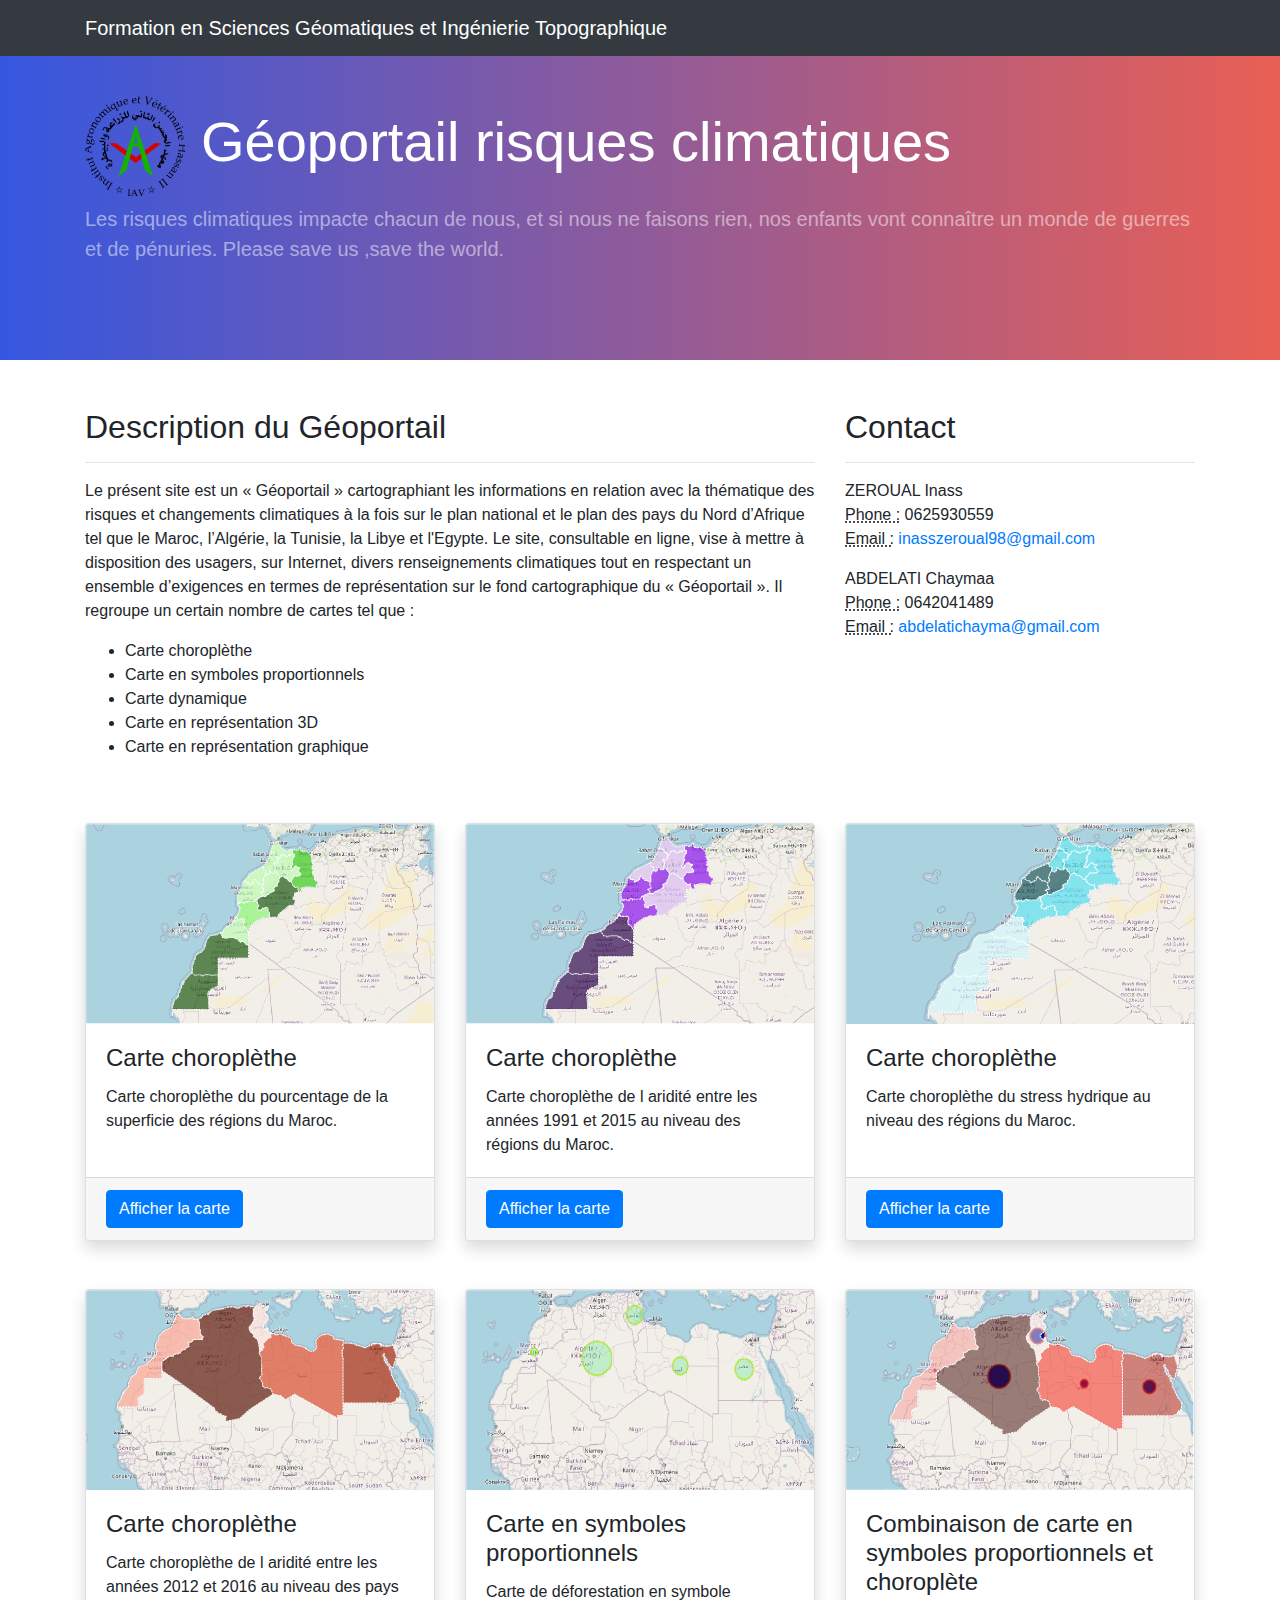
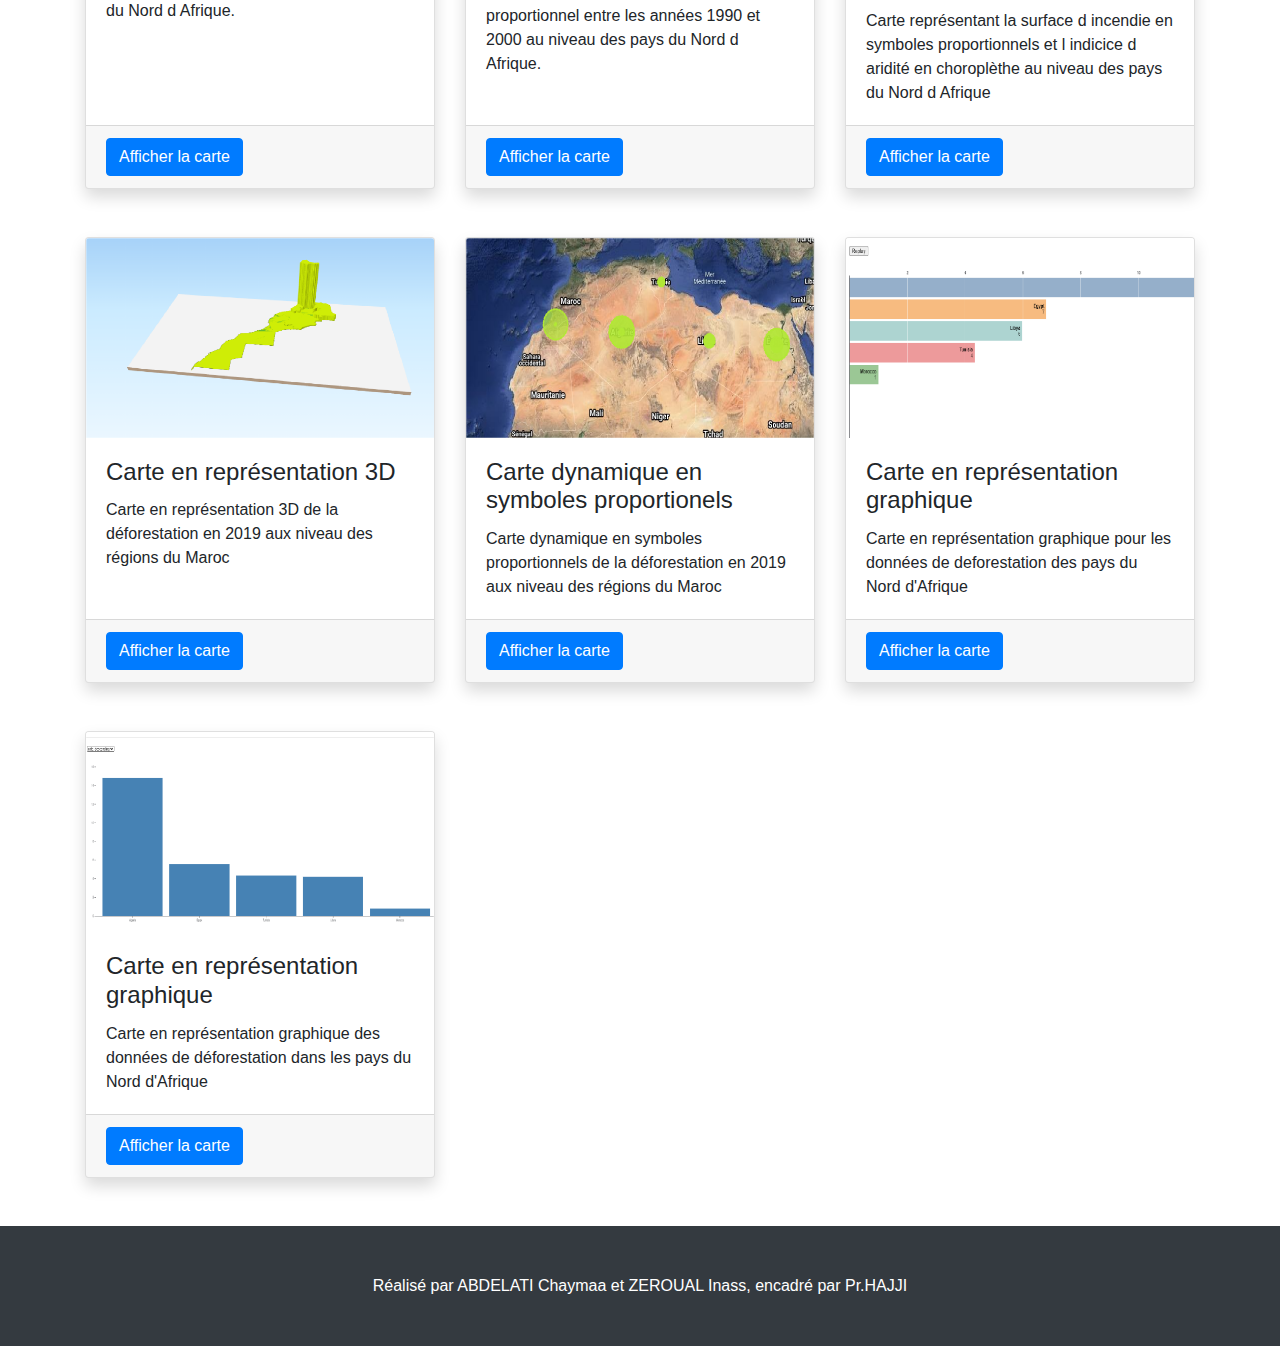
<file: index.html>
<!DOCTYPE html>
<html lang="fr">

<head>
  <meta charset="UTF-8">
  <meta name="viewport" content="width=device-width, initial-scale=1.0">
  <link rel="stylesheet" href="assets/css/bootstrap.css">
  <link rel="stylesheet" href="assets/css/style.css">
  <title>Géoportail - Risque climatique</title>
</head>

<body>
  <!-- Navigation -->
  <nav class="navbar navbar-expand-lg navbar-dark bg-dark fixed-top">
    <div class="container">
      <a class="navbar-brand" href="#">Formation en Sciences Géomatiques et Ingénierie Topographique</a>
    </div>
  </nav>

  <!-- Header -->
  <header class="bg-custom py-5 mb-5">
    <div class="container h-100">
      <div class="row h-100 align-items-center">
        <div class="col-lg-12">
          <h1 class="display-4 text-white mt-5 mb-2">
            <img src="images/IAV.png" class="mr-3" alt="logo" width="100">Géoportail risques climatiques</h1>
          <p class="lead mb-5 text-white-50">Les risques climatiques impacte chacun de nous, et si nous ne faisons rien,
            nos enfants vont connaître un monde de guerres et de pénuries. Please save us ,save the world.</p>
        </div>
      </div>
    </div>
  </header>

  <!-- Page Content -->
  <div class="container">

    <div class="row">
      <div class="col-md-8 mb-5">
        <h2>Description du Géoportail</h2>
        <hr>
        <p>Le présent site est un « Géoportail » cartographiant les informations en relation avec la thématique des
          risques et changements climatiques à la fois sur le plan national et le plan des pays du Nord d’Afrique tel
          que le Maroc, l’Algérie, la Tunisie, la Libye et l'Egypte.
          Le site, consultable en ligne, vise à mettre à disposition des usagers, sur Internet, divers renseignements
          climatiques tout en respectant un ensemble d’exigences en termes de représentation sur le fond cartographique
          du « Géoportail ».
          Il regroupe un certain nombre de cartes tel que :
        </p>

        <ul>
          <li>Carte choroplèthe</li>
          <li>Carte en symboles proportionnels</li>
          <li>Carte dynamique</li>
          <li>Carte en représentation 3D</li>
          <li>Carte en représentation graphique</li>
        </ul>

      </div>
      <div class="col-md-4 mb-5">
        <h2>Contact</h2>
        <hr>
        <address>
          ZEROUAL Inass
          <br>
          <abbr title="Phone">Phone :</abbr>
          0625930559
          <br>
          <abbr title="Email">Email :</abbr>
          <a href="mailto:#">inasszeroual98@gmail.com</a>
        </address>
        <address>
          ABDELATI Chaymaa
          <br>
          <abbr title="Phone">Phone :</abbr>
          0642041489
          <br>
          <abbr title="Email">Email :</abbr>
          <a href="mailto:#">abdelatichayma@gmail.com</a>
        </address>
      </div>
    </div>
    <!-- /.row -->

    <div class="row">

      <!-- Hadi daba hiya dik l3iba li fiha la seule carte -->
      <div class="col-md-4 mb-5">
        <div class="card shadow h-100">
          <img class="card-img-top" width="300" height="200" src="images/Carte1.png" alt="">
          <div class="card-body">
            <h4 class="card-title">Carte choroplèthe</h4>
            <p class="card-text">Carte choroplèthe du pourcentage de la superficie des régions du Maroc.</p>
          </div>
          <div class="card-footer">
            <a href="cartes/Inass/carte1.html" class="btn btn-primary">Afficher la carte</a>
          </div>
        </div>
      </div>
      <!-- htal hna -->


      <div class="col-md-4 mb-5">
        <div class="card shadow h-100">
          <img class="card-img-top" width="300" height="200" src="images/Carte2.png" alt="">
          <div class="card-body">
            <h4 class="card-title">Carte choroplèthe</h4>
            <p class="card-text">Carte choroplèthe de l aridité entre les années 1991 et 2015 au niveau des régions du
              Maroc.</p>
          </div>
          <div class="card-footer">
            <a href="cartes/Inass/carte2.html" class="btn btn-primary">Afficher la carte</a>
          </div>
        </div>
      </div>


      <div class="col-md-4 mb-5">
        <div class="card shadow h-100">
          <img class="card-img-top" width="300" height="200" src="images/Carte3.png" alt="">
          <div class="card-body">
            <h4 class="card-title">Carte choroplèthe</h4>
            <p class="card-text">Carte choroplèthe du stress hydrique au niveau des régions du Maroc.</p>
          </div>
          <div class="card-footer">
            <a href="cartes/Inass/Carte3.html" class="btn btn-primary">Afficher la carte</a>
          </div>
        </div>
      </div>


      <div class="col-md-4 mb-5">
        <div class="card shadow h-100">
          <img class="card-img-top" width="300" height="200" src="images/Carte4.png" alt="">
          <div class="card-body">
            <h4 class="card-title">Carte choroplèthe</h4>
            <p class="card-text">Carte choroplèthe de l aridité entre les années 2012 et 2016 au niveau des pays du Nord
              d Afrique.</p>
          </div>
          <div class="card-footer">
            <a href="cartes/NACA/NACA.html" class="btn btn-primary">Afficher la carte</a>
          </div>
        </div>
      </div>


      <div class="col-md-4 mb-5">
        <div class="card shadow h-100">
          <img class="card-img-top" width="300" height="200" src="images/Carte5.png" alt="">
          <div class="card-body">
            <h4 class="card-title">Carte en symboles proportionnels</h4>
            <p class="card-text">Carte de déforestation en symbole proportionnel entre les années 1990 et 2000 au niveau
              des pays du Nord d Afrique.</p>
          </div>
          <div class="card-footer">
            <a href="cartes/NASD/NASD.html" class="btn btn-primary">Afficher la carte</a>
          </div>
        </div>
      </div>

      <div class="col-md-4 mb-5">
        <div class="card shadow h-100">
          <img class="card-img-top" width="300" height="200" src="images/Carte6.png" alt="">
          <div class="card-body">
            <h4 class="card-title">Combinaison de carte en symboles proportionnels et choroplète</h4>
            <p class="card-text">Carte représentant la surface d incendie en symboles proportionnels et l indicice d
              aridité en choroplèthe au niveau des pays du Nord d Afrique</p>
          </div>
          <div class="card-footer">
            <a href="cartes/NASI/NASI.html" class="btn btn-primary">Afficher la carte</a>
          </div>
        </div>
      </div>


      <div class="col-md-4 mb-5">
        <div class="card shadow h-100">
          <img class="card-img-top" width="300" height="200" src="images/Carte3D.png" alt="">
          <div class="card-body">
            <h4 class="card-title">Carte en représentation 3D</h4>
            <p class="card-text">Carte en représentation 3D de la déforestation en 2019 aux niveau des régions du Maroc
            </p>
          </div>
          <div class="card-footer">
            <a href="cartes/Carte3D/Carte3D.html" class="btn btn-primary">Afficher la carte</a>
          </div>
        </div>
      </div>


      <div class="col-md-4 mb-5">
        <div class="card shadow h-100">
          <img class="card-img-top" width="300" height="200" src="images/Carte7.png" alt="">
          <div class="card-body">
            <h4 class="card-title">Carte dynamique en symboles proportionels</h4>
            <p class="card-text">Carte dynamique en symboles proportionnels de la déforestation en 2019 aux niveau des
              régions du Maroc</p>
          </div>
          <div class="card-footer">
            <a href="cartes/CarteDynamique/CarteDynamique.html" class="btn btn-primary">Afficher la carte</a>
          </div>
        </div>
      </div>


      <div class="col-md-4 mb-5">
        <div class="card shadow h-100">
          <img class="card-img-top" width="300" height="200" src="images/Carte8.png" alt="">
          <div class="card-body">
            <h4 class="card-title">Carte en représentation graphique</h4>
            <p class="card-text">Carte en représentation graphique pour les données de deforestation des pays du Nord
              d'Afrique</p>
          </div>
          <div class="card-footer">
            <a href="cartes/Representation1.html" class="btn btn-primary">Afficher la carte</a>
          </div>
        </div>
      </div>


      <div class="col-md-4 mb-5">
        <div class="card shadow h-100">
          <img class="card-img-top" width="300" height="200" src="images/Carte9.png" alt="">
          <div class="card-body">
            <h4 class="card-title">Carte en représentation graphique</h4>
            <p class="card-text">Carte en représentation graphique des données de déforestation dans les pays du Nord
              d'Afrique</p>
          </div>
          <div class="card-footer">
            <a href="cartes/Representation2.html" class="btn btn-primary">Afficher la carte</a>
          </div>
        </div>
      </div>





    </div>
    <!-- /.row -->

  </div>
  <!-- /.container -->

  <!-- Footer -->
  <footer class="py-5 bg-dark">
    <div class="container">
      <p class="m-0 text-center text-white">Réalisé par ABDELATI Chaymaa et ZEROUAL Inass, encadré par Pr.HAJJI</p>
    </div>
    <!-- /.container -->
  </footer>



  <script src="assets/js/JQuery.js"></script>
  <script src="assets/js/popper.js"></script>
  <script src="assets/js/bootstrap.js"></script>
</body>

</html>
</file>
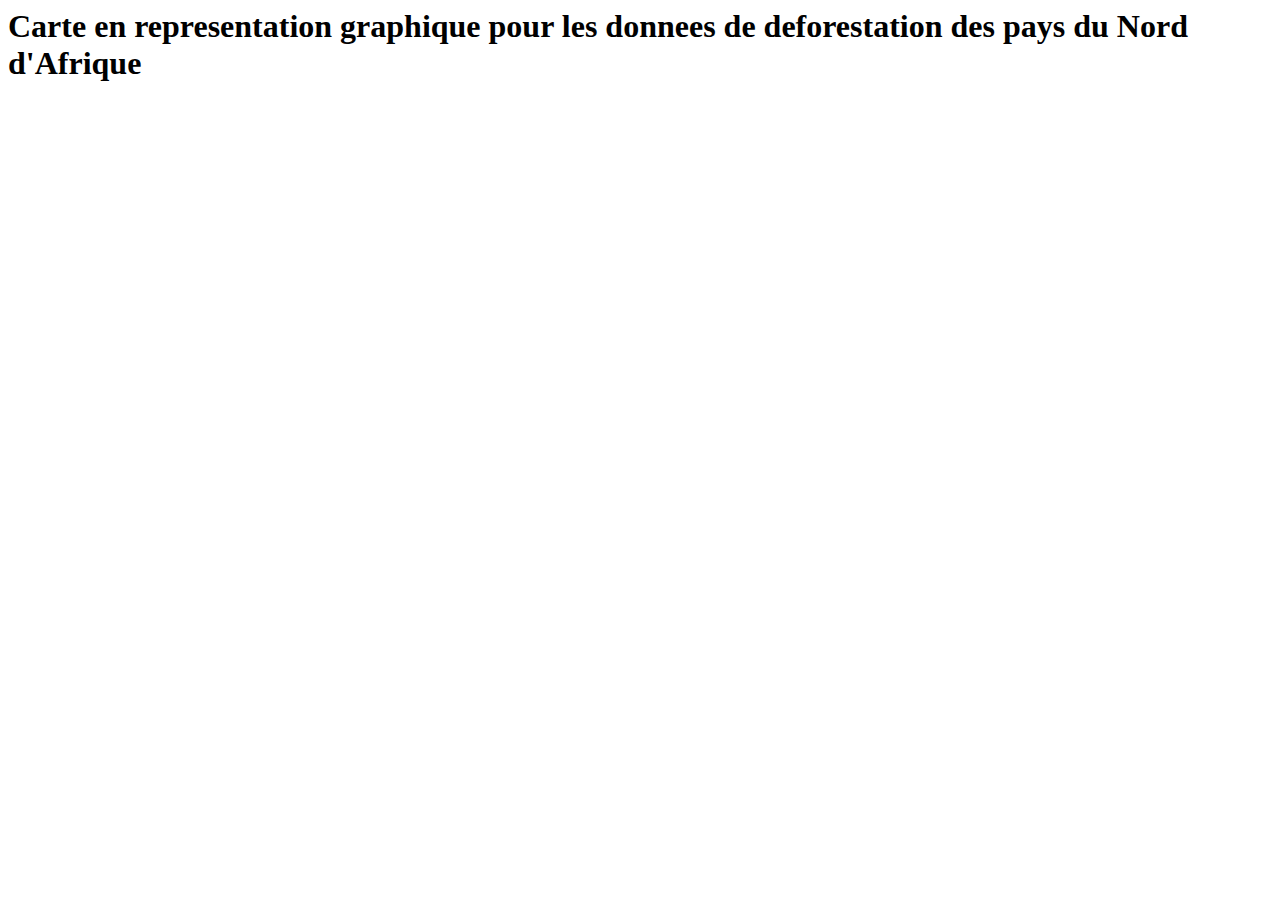
<file: cartes/Representation1.html>
<html>
<head>
	
	<title> Carte en représentation graphique de la deforestation</title>
	<h1>Carte en representation graphique pour les donnees de deforestation des pays du Nord d'Afrique  <h1>
	
	<iframe width="100%" height="732" frameborder="0"
  src="https://observablehq.com/embed/@chaymaabd/bar-chart-race?cell=viewof+replay&cell=chart"> </iframe>

</html>
</file>
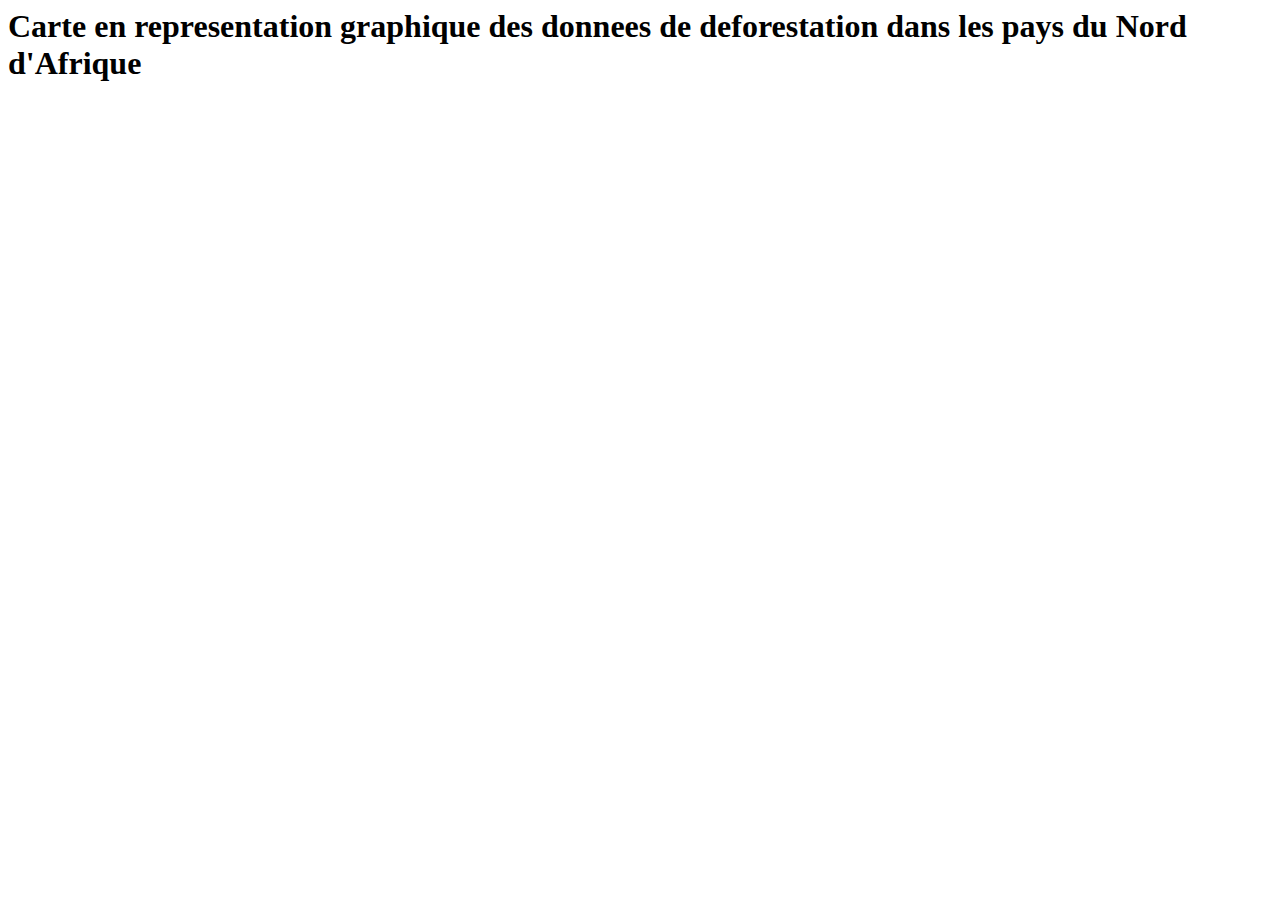
<file: cartes/Representation2.html>
<html>
<head>
	
	<title> Carte en représentation graphique de la deforestation</title>
	<h1>Carte en representation graphique des donnees de deforestation dans les pays du Nord d'Afrique  <h1>
	
<iframe width="100%" height="634" frameborder="0"
  src="https://observablehq.com/embed/@chaymaabd/sortable-bar-chart?cell=viewof+order&cell=chart"></iframe>

</html>
</file>
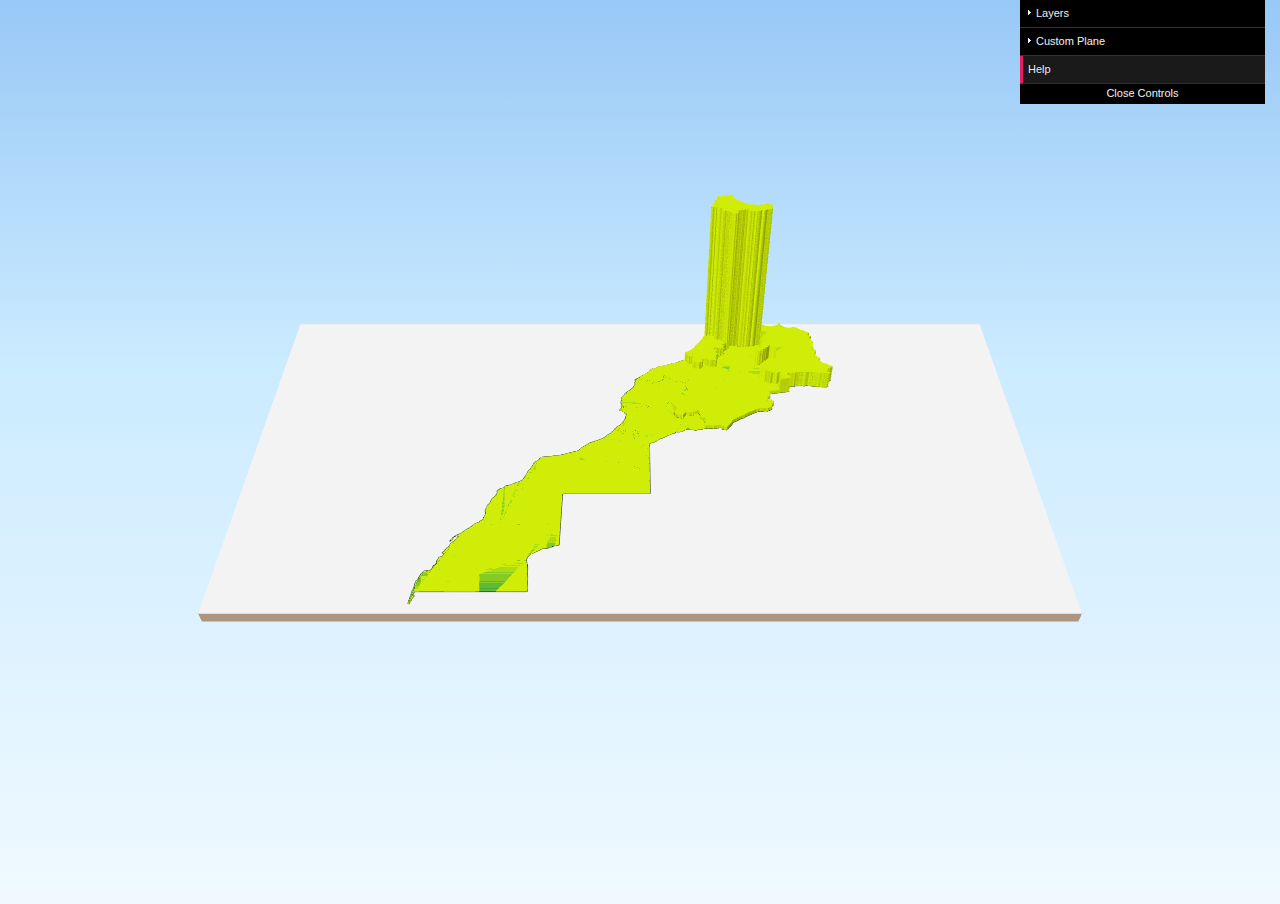
<file: cartes/Carte3D/Carte3D.html>
<!DOCTYPE html>
<html>
<head>
<meta charset="UTF-8">
<title>Carte en représentation 3D de la déforestation en 2019</title>
<meta name="viewport" content="width=device-width, user-scalable=no, minimum-scale=1.0, maximum-scale=1.0">
<link rel="stylesheet" type="text/css" href="./Qgis2threejs.css">
</head>
<body>
<div id="webgl"></div>

<!-- popup -->
<div id="popup" style="display:none;">
<div id="closebtn">&times;</div>
<div id="popupbar"></div>
<div id="popupbody">
 <div id="popupcontent"></div>
 <div id="pageinfo">
  <h1>Current View URL</h1>
  <div><input id="urlbox" type="text"></div>

  <h1>Usage</h1>
  <div id="usage"></div>

  <h1>About</h1>
  <div id="about">This page was made with <a href="http://www.qgis.org/" target="_blank">QGIS</a> and <a href="https://github.com/minorua/Qgis2threejs" target="_blank">Qgis2threejs</a> plugin,
and uses the following library:
  <ul>
  <li>three.js <a href="http://threejs.org/" target="_blank">http://threejs.org/</a> <a href="./threejs/LICENSE" target="_blank" class="license">(LICENSE)</a></li>
  <li>dat-gui <a href="https://code.google.com/p/dat-gui/" target="_blank">https://code.google.com/p/dat-gui/</a> <a href="./dat-gui/license.txt" target="_blank" class="license">(LICENSE)</a></li>
  <li id="lib_proj4js" style="display: none;">Proj4js <a href="http://trac.osgeo.org/proj4js/" target="_blank">http://trac.osgeo.org/proj4js/</a> <a href="./proj4js/LICENSE.md" target="_blank" class="license">(LICENSE)</a></li>
  </ul>
  </div>
 </div>
</div></div>

<!-- footer -->
<div id="footer"></div>

<script src="./threejs/three.min.js"></script>
<script src="./Qgis2threejs.js"></script>
<script src="./threejs/OrbitControls.js"></script>
<script>
var option = Q3D.Options;

</script>
<script src="./carte3Ddef2019.js"></script>
<script>
if (typeof proj4 !== "undefined") document.getElementById("lib_proj4js").style.display = "list-item";

var container = document.getElementById("webgl");
// initialize application
var app = Q3D.application;
app.init(container);

// load the project
app.loadProject(project);

app.addEventListeners();
app.start();

</script>
<script src="./dat-gui/dat.gui.min.js"></script>
<script src="./dat-gui_panel.js"></script>
<script>
// initialize dat-gui panel
Q3D.gui.init();
</script>
</body>
</html>
</file>
<file: assets/css/style.css>
.bg-custom {
    background: linear-gradient(to left, #E95F54, #3557E0);
}
</file>
<file: cartes/Carte3D/Qgis2threejs.css>
body {
  margin: 0;
  overflow: hidden;
}

#webgl {
  /* sky-like */
  background: linear-gradient(to bottom, #98c8f6 0%,#cbebff 40%,#f0f9ff 100%);
}

#footer {
  position: absolute;
  left: 5px;
  bottom: 5px;
}

#infobtn {
  color: white;
  background: rgba(152, 200, 246, 0.8);
  border: solid 4px rgba(255, 255, 255, 0.8);
  border-radius: 20px;
  box-shadow: 0 0 0 2px rgba(152, 200, 246, 0.3);
  width: 24px;
  height: 24px;
  text-align: center;
  font-family: serif;
  font-weight: bold;
  font-size: 24px;
  cursor: pointer;
}

/* popup */
#popup {
  /* background: rgba(255, 255, 255, 0);*/
  position: absolute;
  left: 2px;
  top: 2px;
  max-width: 480px;
  min-width: 300px;
  z-index: 9999;
  border: solid gray;
  border-width: 1px 2px 2px;
  border-radius: 3px;
}

#popupbar {
  background: dimgray;
  color: white;
  padding-left: 4px;
  height: 18px;
}

#closebtn {
  color: rgb(220, 220, 220);
  background: gray;
  border: 1px solid darkgray;
  border-radius: 4px;
  font-size: 16px;
  font-weight: bold;
  width: 16px;
  height: 16px;
  text-align: center;
  float: right;
  cursor: pointer;
}

#popupbody {
  background-color: white;
  padding: 2px 5px 2px;
  max-height: 500px;
  overflow: auto;
}

/* identify result */
#popupbody table {
  margin-top: 5px;
  margin-bottom: 8px;
  width: 100%;
}

#popupbody table caption {
  background-color: gray;
  color: white;
  font-size: small;
  padding: 1px;
  padding-left: 6px;
  text-align: left;
}

#popupbody table td {
  padding-left: 5px;
}

table.layer tr {
  background-color: #eeeeee;
}

table.coords tr {
  background-color: #eeeeee;
}

table.attrs tr:nth-child(odd) {
  background-color: #eeeeee;
}


table.attrs tr td:first-child {
  width: 40%;
}

/* pageinfo */
#pageinfo {
  font-size: small;
}

#pageinfo h1 {
  background-color: gray;
  color: white;
  font-size: small;
  font-weight: normal;
  margin-top: 5px;
  margin-bottom: 3px;
  padding: 1px;
  padding-left: 6px;
}

#urlbox {
  width: 100%;
}

#usage, #about {
  margin-left: 5px;
}

#usage tr:nth-child(odd) {
  background-color: #eeeeee;
}

#usage td.star {
  font-weight: bold;
}

#about ul {
  margin: 5px;
  margin-left: 20px;
  padding: 0px;
}

.license {
  font-size: xx-small;
}

.download-link {
  display: block;
  border: 1px solid darkgray;
  background: lightgray;
  color: black;
  font-size: large;
  margin: 10px 50px 10px;
  padding: 8px;
  text-align: center;
  text-decoration: none;
}

/* print dialog */
.print div {
  padding: 5px;
}

.print label {
  margin-left: 5px;
}

.print input[type="text"] {
  width: 40px;
  border: 1px solid lightgray;
  background: #F6F6F6;
  margin-left: 8px;
  margin-right: 8px;
}

.print input[type="checkbox"] {
  margin-left: 15px;
}

.print input[type="submit"] {
  display: none;
}

.print .buttonbox {
  text-align: center;
  padding-top: 10px;
  padding-bottom: 10px;
}

.print .buttonbox span {
  border: 1px solid darkgray;
  background: lightgray;
  margin: 0px 5px 0px;
  padding: 5px 10px 5px;
  cursor: pointer;
}

/* label */
.label {
  padding: 2px;
  text-shadow: -1px -1px #FFF, 0px -1px #FFF, 1px -1px #FFF, -1px 0px #FFF, 1px 0px #FFF, -1px 1px #FFF, 0px 1px #FFF, 1px 1px #FFF;
  position: absolute;
  pointer-events: none;
}

.print-label {
  /* these 2 properties are copied to canvas 2D context in renderLabels function of Qgis2threejs.js */
  color: black;
  font: normal medium sans-serif;
}
</file>
